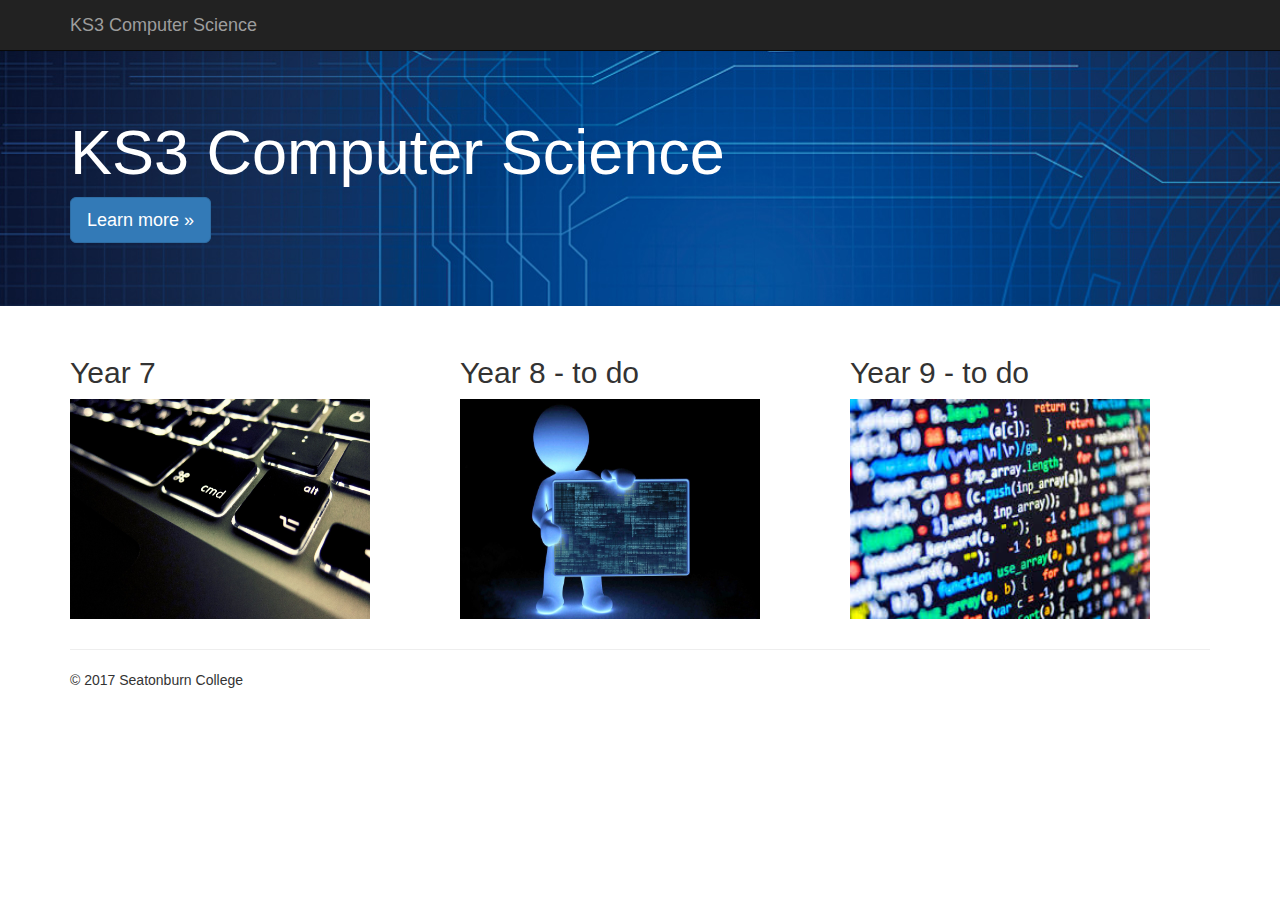
<file: index.html>
<html>
	<head>
	</head>
	<body onload="window.location = 'bootstrap-3.3.7/docs/examples/jumbotron/index.html'">
		<p>If page does not redirect <a href="bootstrap-3.3.7/docs/examples/jumbotron/index.html">click here</a></p>
	
	</body>
</html>
</file>
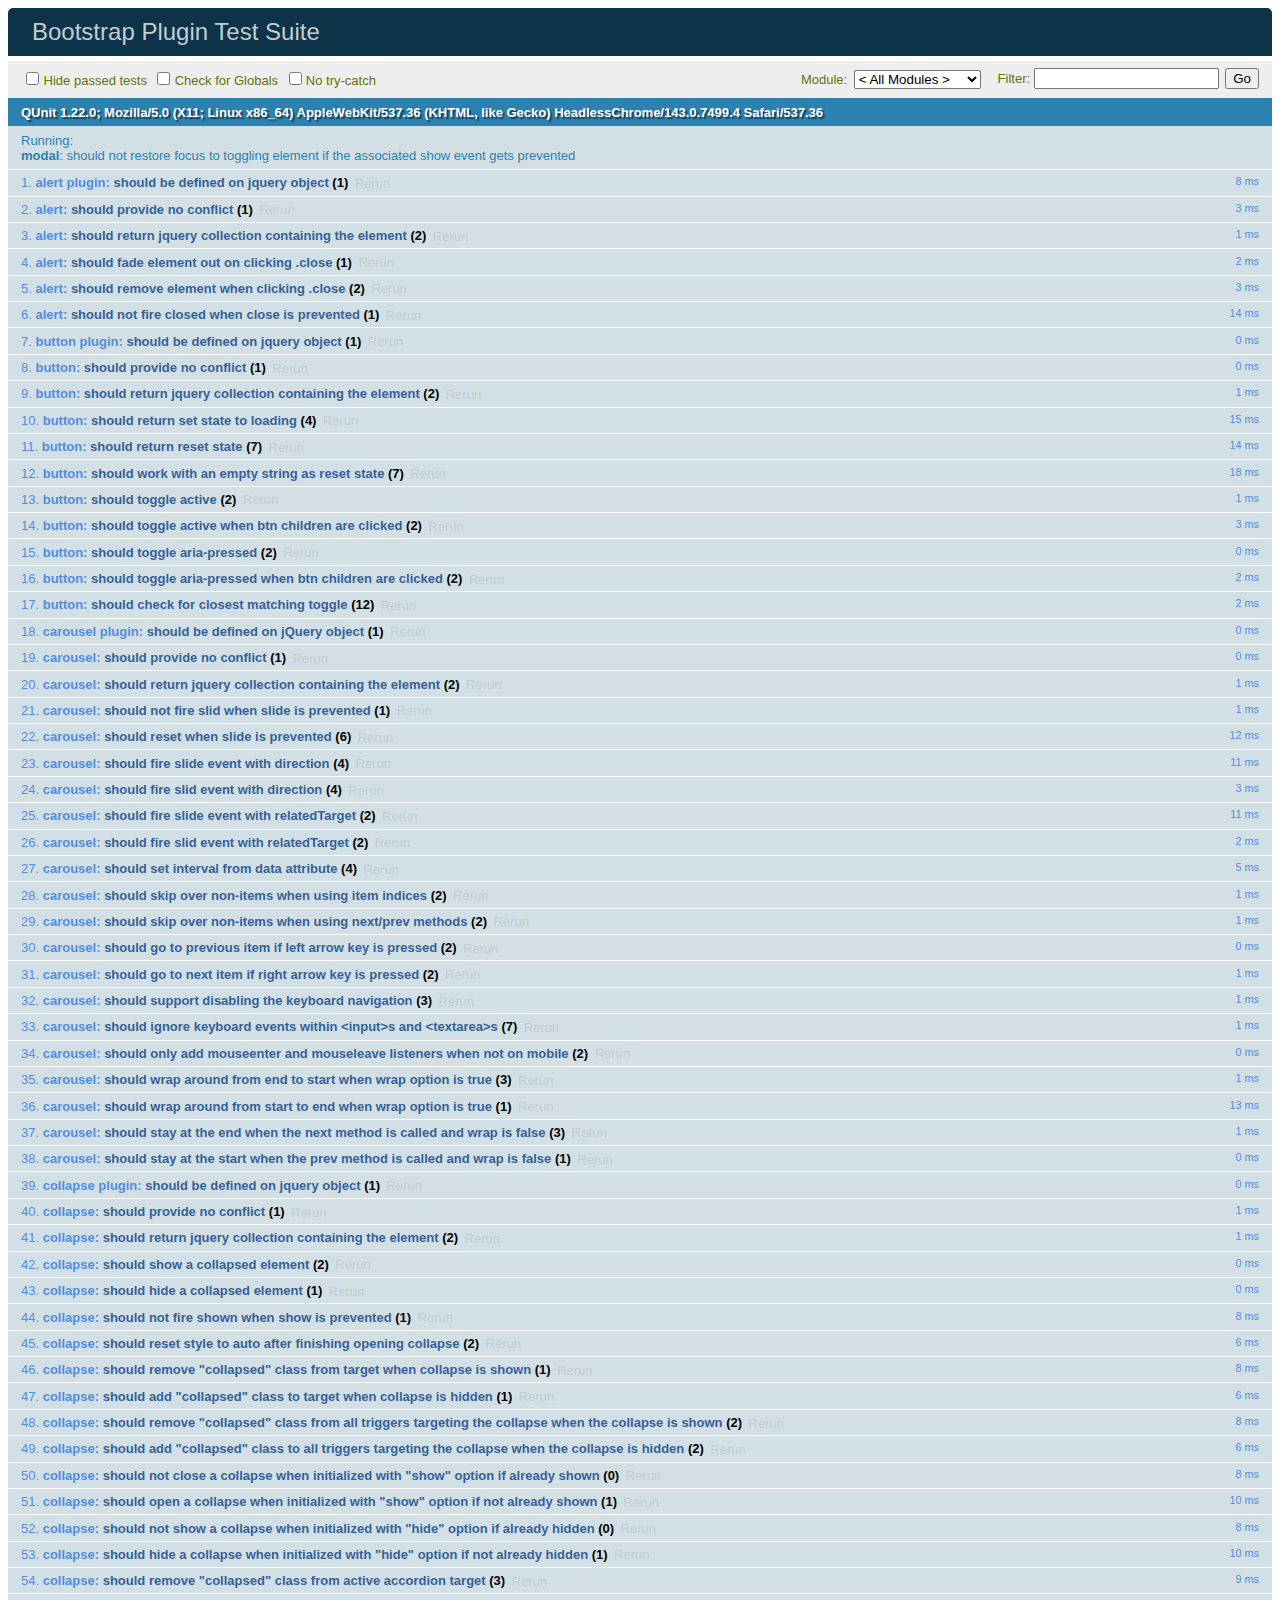
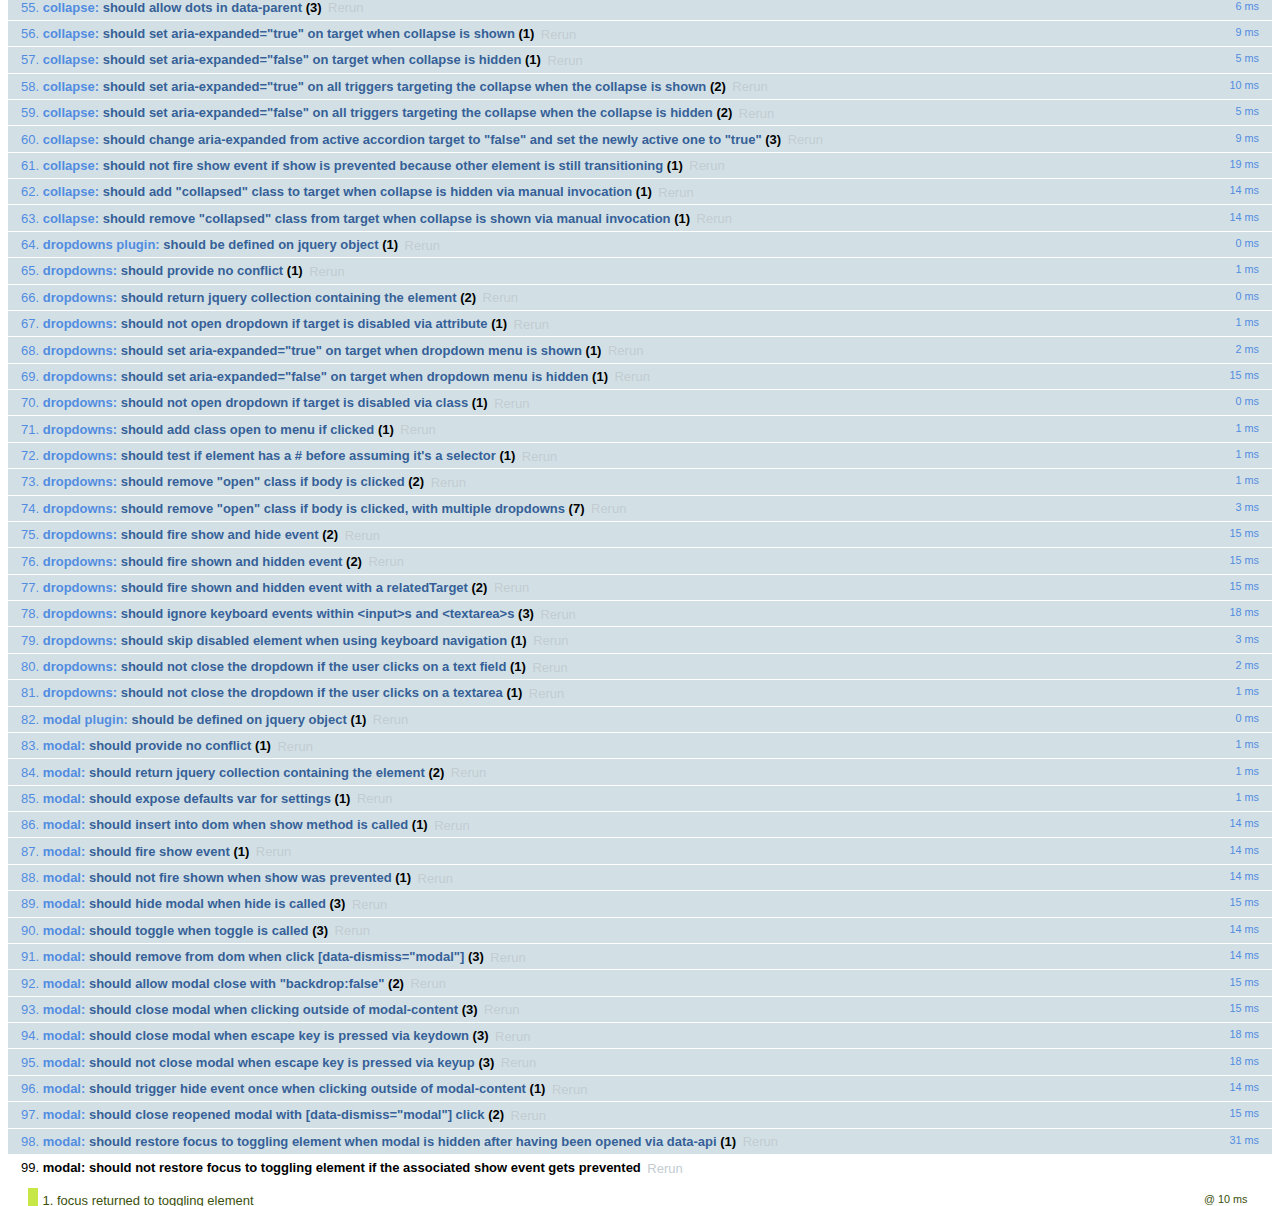
<file: bootstrap-3.3.7/js/tests/index.html>
<!DOCTYPE html>
<html>
  <head>
    <meta charset="utf-8">
    <title>Bootstrap Plugin Test Suite</title>
    <meta name="viewport" content="width=device-width, initial-scale=1">

    <!-- jQuery -->
    <script src="vendor/jquery.min.js"></script>
    <script>
      // Disable jQuery event aliases to ensure we don't accidentally use any of them
      (function () {
        var eventAliases = [
          'blur',
          'focus',
          'focusin',
          'focusout',
          'load',
          'resize',
          'scroll',
          'unload',
          'click',
          'dblclick',
          'mousedown',
          'mouseup',
          'mousemove',
          'mouseover',
          'mouseout',
          'mouseenter',
          'mouseleave',
          'change',
          'select',
          'submit',
          'keydown',
          'keypress',
          'keyup',
          'error',
          'contextmenu',
          'hover',
          'bind',
          'unbind',
          'delegate',
          'undelegate'
        ]
        for (var i = 0; i < eventAliases.length; i++) {
          var eventAlias = eventAliases[i]
          $.fn[eventAlias] = function () {
            throw new Error('Using the ".' + eventAlias + '()" method is not allowed, so that Bootstrap can be compatible with custom jQuery builds which exclude the "event aliases" module that defines said method. See https://github.com/twbs/bootstrap/blob/master/CONTRIBUTING.md#js')
          }
        }
      })()
    </script>

    <!-- QUnit -->
    <link rel="stylesheet" href="vendor/qunit.css" media="screen">
    <script src="vendor/qunit.js"></script>
    <script>
      // See https://github.com/axemclion/grunt-saucelabs#test-result-details-with-qunit
      var log = []
      // Require assert.expect in each test
      QUnit.config.requireExpects = true
      QUnit.done(function (testResults) {
        var tests = []
        for (var i = 0, len = log.length; i < len; i++) {
          var details = log[i]
          tests.push({
            name: details.name,
            result: details.result,
            expected: details.expected,
            actual: details.actual,
            source: details.source
          })
        }
        testResults.tests = tests

        window.global_test_results = testResults
      })

      QUnit.testStart(function (testDetails) {
        $(window).scrollTop(0)
        QUnit.log(function (details) {
          if (!details.result) {
            details.name = testDetails.name
            log.push(details)
          }
        })
      })

      // Cleanup
      QUnit.testDone(function () {
        $('#qunit-fixture').empty()
        $('#modal-test, .modal-backdrop').remove()
      })

      // Display fixture on-screen on iOS to avoid false positives
      if (/iPhone|iPad|iPod/.test(navigator.userAgent)) {
        QUnit.begin(function() {
          $('#qunit-fixture').css({ top: 0, left: 0 })
        })

        QUnit.done(function () {
          $('#qunit-fixture').css({ top: '', left: '' })
        })
      }

      // Disable deprecated global QUnit method aliases in preparation for QUnit v2
      (function () {
        var methodNames = [
          'async',
          'asyncTest',
          'deepEqual',
          'equal',
          'expect',
          'module',
          'notDeepEqual',
          'notEqual',
          'notPropEqual',
          'notStrictEqual',
          'ok',
          'propEqual',
          'push',
          'start',
          'stop',
          'strictEqual',
          'test',
          'throws'
        ];
        for (var i = 0; i < methodNames.length; i++) {
          var methodName = methodNames[i];
          window[methodName] = undefined;
        }
      })();
    </script>

    <!-- Plugin sources -->
    <script>$.support.transition = false</script>
    <script src="../../js/alert.js"></script>
    <script src="../../js/button.js"></script>
    <script src="../../js/carousel.js"></script>
    <script src="../../js/collapse.js"></script>
    <script src="../../js/dropdown.js"></script>
    <script src="../../js/modal.js"></script>
    <script src="../../js/scrollspy.js"></script>
    <script src="../../js/tab.js"></script>
    <script src="../../js/tooltip.js"></script>
    <script src="../../js/popover.js"></script>
    <script src="../../js/affix.js"></script>

    <!-- Unit tests -->
    <script src="unit/alert.js"></script>
    <script src="unit/button.js"></script>
    <script src="unit/carousel.js"></script>
    <script src="unit/collapse.js"></script>
    <script src="unit/dropdown.js"></script>
    <script src="unit/modal.js"></script>
    <script src="unit/scrollspy.js"></script>
    <script src="unit/tab.js"></script>
    <script src="unit/tooltip.js"></script>
    <script src="unit/popover.js"></script>
    <script src="unit/affix.js"></script>

  </head>
  <body>
    <div id="qunit-container">
      <div id="qunit"></div>
      <div id="qunit-fixture"></div>
    </div>
  </body>
</html>
</file>
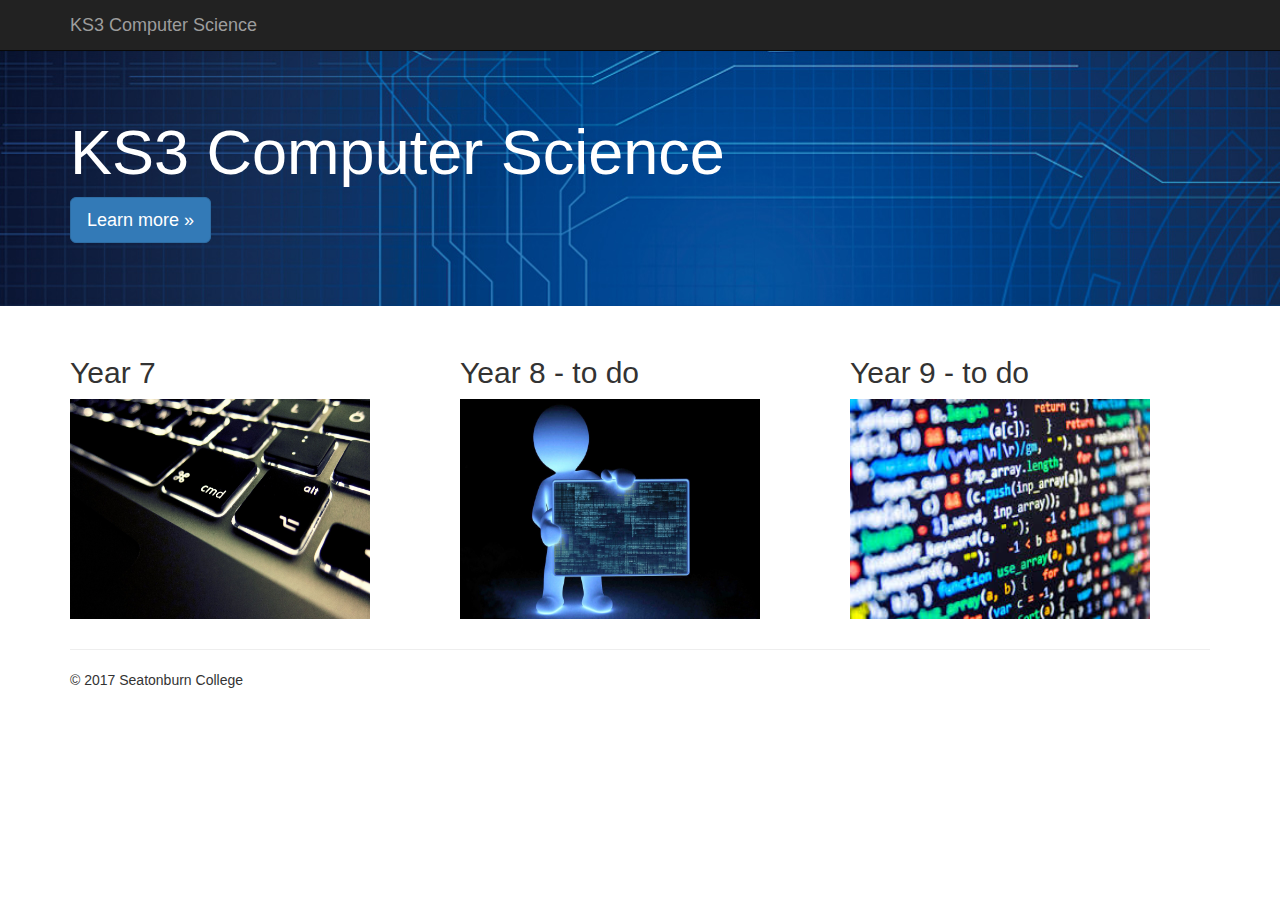
<file: bootstrap-3.3.7/docs/examples/jumbotron/index.html>
<!DOCTYPE html>
<html lang="en">
  <head>
    <meta charset="utf-8">
    <meta http-equiv="X-UA-Compatible" content="IE=edge">
    <meta name="viewport" content="width=device-width, initial-scale=1">
    <!-- The above 3 meta tags *must* come first in the head; any other head content must come *after* these tags -->
    <meta name="description" content="">
    <meta name="author" content="">
    <link rel="icon" href="../../favicon.ico">

    <title>KS3 Computer Science</title>

    <!-- Bootstrap core CSS -->
    <link href="../../dist/css/bootstrap.min.css" rel="stylesheet">

    <!-- IE10 viewport hack for Surface/desktop Windows 8 bug -->
    <link href="../../assets/css/ie10-viewport-bug-workaround.css" rel="stylesheet">

    <!-- Custom styles for this template -->
    <link href="jumbotron.css" rel="stylesheet">

    <!-- Just for debugging purposes. Don't actually copy these 2 lines! -->
    <!--[if lt IE 9]><script src="../../assets/js/ie8-responsive-file-warning.js"></script><![endif]-->
    <script src="../../assets/js/ie-emulation-modes-warning.js"></script>

    <!-- HTML5 shim and Respond.js for IE8 support of HTML5 elements and media queries -->
    <!--[if lt IE 9]>
      <script src="https://oss.maxcdn.com/html5shiv/3.7.3/html5shiv.min.js"></script>
      <script src="https://oss.maxcdn.com/respond/1.4.2/respond.min.js"></script>
    <![endif]-->
  </head>

  <body>

    <nav class="navbar navbar-inverse navbar-fixed-top">
      <div class="container">
        <div class="navbar-header">
          <button type="button" class="navbar-toggle collapsed" data-toggle="collapse" data-target="#navbar" aria-expanded="false" aria-controls="navbar">
            <span class="sr-only">Toggle navigation</span>
            <span class="icon-bar"></span>
            <span class="icon-bar"></span>
            <span class="icon-bar"></span>
          </button>
          <a class="navbar-brand" href="index.html">KS3 Computer Science</a>
        </div>
        <div id="navbar" class="navbar-collapse collapse">
          <!--<form class="navbar-form navbar-right">
            <div class="form-group">
              <input type="text" placeholder="Email" class="form-control">
            </div>
            <div class="form-group">
              <input type="password" placeholder="Password" class="form-control">
            </div>
            <button type="submit" class="btn btn-success">Sign in</button>
          </form> -->
        </div><!--/.navbar-collapse -->
      </div>
    </nav>

    <!-- Main jumbotron for a primary marketing message or call to action -->
    <div class="jumbotron" >
      <div class="container" id="home">
        <h1 class="banner">KS3 Computer Science</h1>	
        <p><a class="btn btn-primary btn-lg" href="#" role="button">Learn more &raquo;</a></p>
      </div>
    </div>

    <div class="container">
      <!-- Example row of columns -->
      <div class="row">
        <div class="col-md-4">
          <h2>Year 7</h2>
          <a href="../../examples/jumbotron/Y7/year7.html"><img src="../../assets/img/Y7.jpg" alt="" style="width:300px;height:220px;"></a>
        </div>
        <div class="col-md-4">
          <h2>Year 8 - to do</h2>
          <a href="../../examples/jumbotron/Y8/year8.html"><img  src="../../assets/img/Y8.jpg" alt="" style="width:300px;height:220px;"></a>
       </div>
	   <div class="col-md-4">
          <h2>Year 9 - to do</h2>
          <p><img href="#" src="../../assets/img/Y9.jpg" alt="" style="width:300px;height:220px;"></p>
       </div>
      </div>
      <hr>

      <footer>
        <p>&copy; 2017 Seatonburn College</p>
      </footer>
    </div> <!-- /container -->


    <!-- Bootstrap core JavaScript
    ================================================== -->
    <!-- Placed at the end of the document so the pages load faster -->
    <script src="https://ajax.googleapis.com/ajax/libs/jquery/1.12.4/jquery.min.js"></script>
    <script>window.jQuery || document.write('<script src="../../assets/js/vendor/jquery.min.js"><\/script>')</script>
    <script src="../../dist/js/bootstrap.min.js"></script>
    <!-- IE10 viewport hack for Surface/desktop Windows 8 bug -->
    <script src="../../assets/js/ie10-viewport-bug-workaround.js"></script>
  </body>
</html>
</file>
<file: bootstrap-3.3.7/docs/examples/jumbotron/jumbotron.css>
/* Move down content because we have a fixed navbar that is 50px tall */
body {
  padding-top: 50px;
  padding-bottom: 20px;
}
.jumbotron h1{
	color:white;
}

.jumbotron {
	background-image: url(../../assets/img/banner.jpg);
}

.jumbotron-special1{
	background-image: url(../../assets/img/Y8.jpg);
	background-size:90%;
}

.jumbotron-special2{
	background-image: url(../../assets/img/Y7.jpg);
	background-size:90%;
	opacity:0.75;
}

.banner{
	font-size:50%;	
	font:white;
}
</file>
<file: bootstrap-3.3.7/js/tests/vendor/qunit.css>
/*!
 * QUnit 1.22.0
 * https://qunitjs.com/
 *
 * Copyright jQuery Foundation and other contributors
 * Released under the MIT license
 * https://jquery.org/license
 *
 * Date: 2016-02-23T15:57Z
 */

/** Font Family and Sizes */

#qunit-tests, #qunit-header, #qunit-banner, #qunit-testrunner-toolbar, #qunit-filteredTest, #qunit-userAgent, #qunit-testresult {
	font-family: "Helvetica Neue Light", "HelveticaNeue-Light", "Helvetica Neue", Calibri, Helvetica, Arial, sans-serif;
}

#qunit-testrunner-toolbar, #qunit-filteredTest, #qunit-userAgent, #qunit-testresult, #qunit-tests li { font-size: small; }
#qunit-tests { font-size: smaller; }


/** Resets */

#qunit-tests, #qunit-header, #qunit-banner, #qunit-filteredTest, #qunit-userAgent, #qunit-testresult, #qunit-modulefilter {
	margin: 0;
	padding: 0;
}


/** Header */

#qunit-header {
	padding: 0.5em 0 0.5em 1em;

	color: #8699A4;
	background-color: #0D3349;

	font-size: 1.5em;
	line-height: 1em;
	font-weight: 400;

	border-radius: 5px 5px 0 0;
}

#qunit-header a {
	text-decoration: none;
	color: #C2CCD1;
}

#qunit-header a:hover,
#qunit-header a:focus {
	color: #FFF;
}

#qunit-testrunner-toolbar label {
	display: inline-block;
	padding: 0 0.5em 0 0.1em;
}

#qunit-banner {
	height: 5px;
}

#qunit-testrunner-toolbar {
	padding: 0.5em 1em 0.5em 1em;
	color: #5E740B;
	background-color: #EEE;
	overflow: hidden;
}

#qunit-filteredTest {
	padding: 0.5em 1em 0.5em 1em;
	background-color: #F4FF77;
	color: #366097;
}

#qunit-userAgent {
	padding: 0.5em 1em 0.5em 1em;
	background-color: #2B81AF;
	color: #FFF;
	text-shadow: rgba(0, 0, 0, 0.5) 2px 2px 1px;
}

#qunit-modulefilter-container {
	float: right;
	padding: 0.2em;
}

.qunit-url-config {
	display: inline-block;
	padding: 0.1em;
}

.qunit-filter {
	display: block;
	float: right;
	margin-left: 1em;
}

/** Tests: Pass/Fail */

#qunit-tests {
	list-style-position: inside;
}

#qunit-tests li {
	padding: 0.4em 1em 0.4em 1em;
	border-bottom: 1px solid #FFF;
	list-style-position: inside;
}

#qunit-tests > li {
	display: none;
}

#qunit-tests li.running,
#qunit-tests li.pass,
#qunit-tests li.fail,
#qunit-tests li.skipped {
	display: list-item;
}

#qunit-tests.hidepass {
	position: relative;
}

#qunit-tests.hidepass li.running,
#qunit-tests.hidepass li.pass {
	visibility: hidden;
	position: absolute;
	width:   0;
	height:  0;
	padding: 0;
	border:  0;
	margin:  0;
}

#qunit-tests li strong {
	cursor: pointer;
}

#qunit-tests li.skipped strong {
	cursor: default;
}

#qunit-tests li a {
	padding: 0.5em;
	color: #C2CCD1;
	text-decoration: none;
}

#qunit-tests li p a {
	padding: 0.25em;
	color: #6B6464;
}
#qunit-tests li a:hover,
#qunit-tests li a:focus {
	color: #000;
}

#qunit-tests li .runtime {
	float: right;
	font-size: smaller;
}

.qunit-assert-list {
	margin-top: 0.5em;
	padding: 0.5em;

	background-color: #FFF;

	border-radius: 5px;
}

.qunit-source {
	margin: 0.6em 0 0.3em;
}

.qunit-collapsed {
	display: none;
}

#qunit-tests table {
	border-collapse: collapse;
	margin-top: 0.2em;
}

#qunit-tests th {
	text-align: right;
	vertical-align: top;
	padding: 0 0.5em 0 0;
}

#qunit-tests td {
	vertical-align: top;
}

#qunit-tests pre {
	margin: 0;
	white-space: pre-wrap;
	word-wrap: break-word;
}

#qunit-tests del {
	background-color: #E0F2BE;
	color: #374E0C;
	text-decoration: none;
}

#qunit-tests ins {
	background-color: #FFCACA;
	color: #500;
	text-decoration: none;
}

/*** Test Counts */

#qunit-tests b.counts                       { color: #000; }
#qunit-tests b.passed                       { color: #5E740B; }
#qunit-tests b.failed                       { color: #710909; }

#qunit-tests li li {
	padding: 5px;
	background-color: #FFF;
	border-bottom: none;
	list-style-position: inside;
}

/*** Passing Styles */

#qunit-tests li li.pass {
	color: #3C510C;
	background-color: #FFF;
	border-left: 10px solid #C6E746;
}

#qunit-tests .pass                          { color: #528CE0; background-color: #D2E0E6; }
#qunit-tests .pass .test-name               { color: #366097; }

#qunit-tests .pass .test-actual,
#qunit-tests .pass .test-expected           { color: #999; }

#qunit-banner.qunit-pass                    { background-color: #C6E746; }

/*** Failing Styles */

#qunit-tests li li.fail {
	color: #710909;
	background-color: #FFF;
	border-left: 10px solid #EE5757;
	white-space: pre;
}

#qunit-tests > li:last-child {
	border-radius: 0 0 5px 5px;
}

#qunit-tests .fail                          { color: #000; background-color: #EE5757; }
#qunit-tests .fail .test-name,
#qunit-tests .fail .module-name             { color: #000; }

#qunit-tests .fail .test-actual             { color: #EE5757; }
#qunit-tests .fail .test-expected           { color: #008000; }

#qunit-banner.qunit-fail                    { background-color: #EE5757; }

/*** Skipped tests */

#qunit-tests .skipped {
	background-color: #EBECE9;
}

#qunit-tests .qunit-skipped-label {
	background-color: #F4FF77;
	display: inline-block;
	font-style: normal;
	color: #366097;
	line-height: 1.8em;
	padding: 0 0.5em;
	margin: -0.4em 0.4em -0.4em 0;
}

/** Result */

#qunit-testresult {
	padding: 0.5em 1em 0.5em 1em;

	color: #2B81AF;
	background-color: #D2E0E6;

	border-bottom: 1px solid #FFF;
}
#qunit-testresult .module-name {
	font-weight: 700;
}

/** Fixture */

#qunit-fixture {
	position: absolute;
	top: -10000px;
	left: -10000px;
	width: 1000px;
	height: 1000px;
}
</file>
<file: bootstrap-3.3.7/docs/assets/css/ie10-viewport-bug-workaround.css>
/*!
 * IE10 viewport hack for Surface/desktop Windows 8 bug
 * Copyright 2014-2015 Twitter, Inc.
 * Licensed under MIT (https://github.com/twbs/bootstrap/blob/master/LICENSE)
 */

/*
 * See the Getting Started docs for more information:
 * http://getbootstrap.com/getting-started/#support-ie10-width
 */
@-ms-viewport     { width: device-width; }
@-o-viewport      { width: device-width; }
@viewport         { width: device-width; }
</file>
